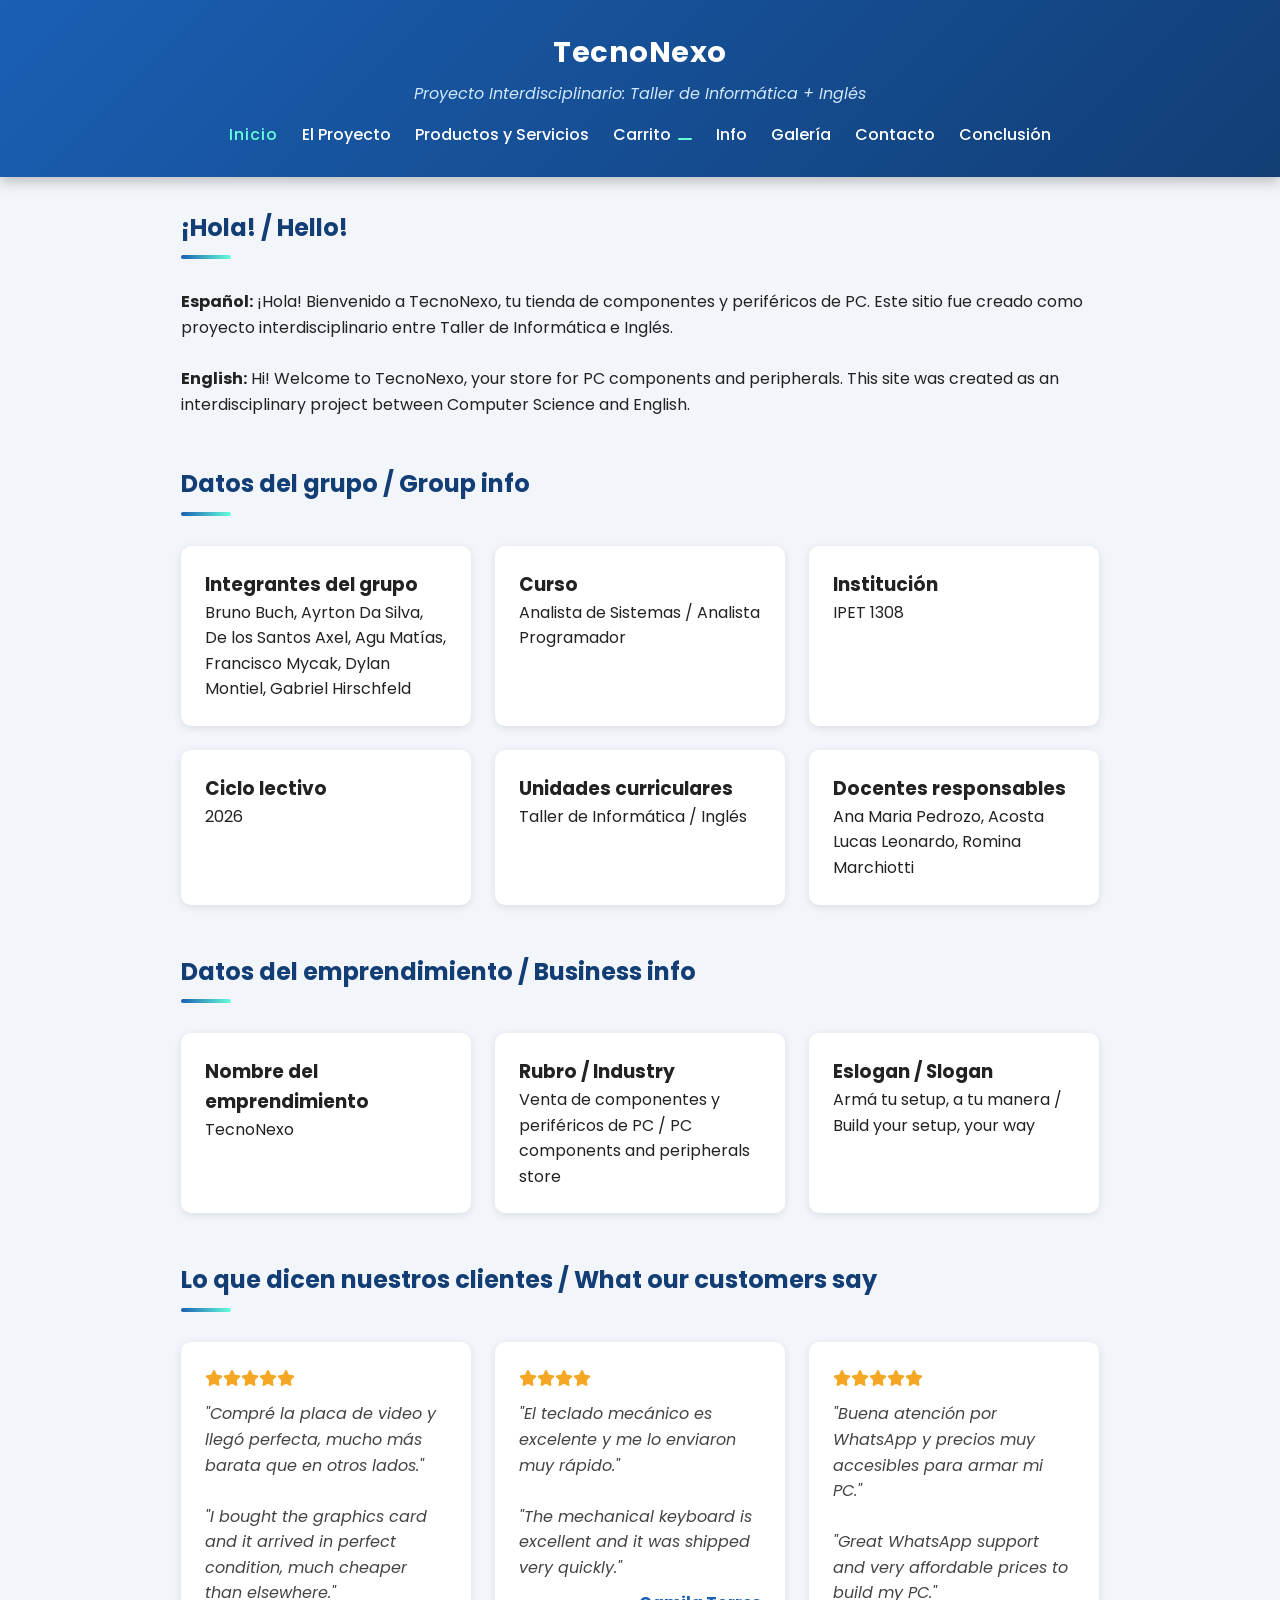
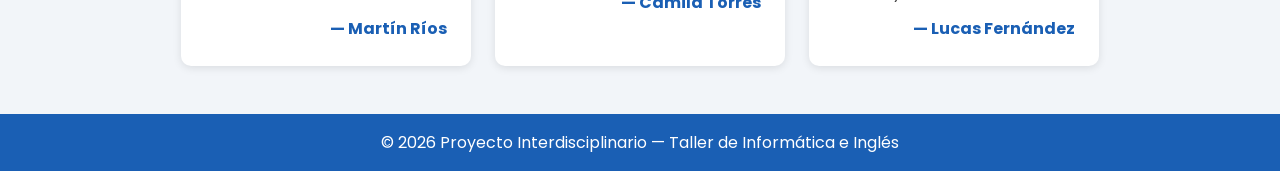
<file: index.html>
<!DOCTYPE html>
<html lang="es">
<head>
    <meta charset="UTF-8">
    <meta name="viewport" content="width=device-width, initial-scale=1.0">
    <title>Inicio - Mi Emprendimiento / My Business</title>
    <link rel="stylesheet" href="css/estilos.css">
    <link rel="stylesheet" href="https://cdnjs.cloudflare.com/ajax/libs/font-awesome/6.5.1/css/all.min.css">
</head>
<body>

    <header>
        <!-- TAREA: Reemplazá por el nombre real del emprendimiento -->
        <h1>TecnoNexo</h1>
        <p class="slogan">Proyecto Interdisciplinario: Taller de Informática + Inglés</p>
        <nav>
            <ul>
                <li><a href="index.html">Inicio</a></li>
                <li><a href="proyecto.html">El Proyecto</a></li>
                <li><a href="productos.html">Productos y Servicios</a></li>
                <li><a href="carrito.html">Carrito <span id="contador-nav"></span></a></li>
                <li><a href="info.html">Info</a></li>
                <li><a href="galeria.html">Galería</a></li>
                <li><a href="contacto.html">Contacto</a></li>
                <li><a href="conclusion.html">Conclusión</a></li>
            </ul>
        </nav>
    </header>

    <main>
        <section id="presentacion-grupo">
            <h2>¡Hola! / Hello!</h2>

            <p><b>Español:</b> ¡Hola! Bienvenido a TecnoNexo, tu tienda de componentes y periféricos de PC. Este sitio fue creado como proyecto interdisciplinario entre Taller de Informática e Inglés.</p>
            <br>
            <p><b>English:</b> Hi! Welcome to TecnoNexo, your store for PC components and peripherals. This site was created as an interdisciplinary project between Computer Science and English.</p>
        </section>

        <section id="datos-grupo">
            <h2>Datos del grupo / Group info</h2>
            <div class="grid-tarjetas">
                <div class="tarjeta">
                    <h3>Integrantes del grupo</h3>
                    <!-- TAREA: Completá con los nombres reales de todos los integrantes -->
                    <p>Bruno Buch, Ayrton Da Silva, De los Santos Axel, Agu Matías, Francisco Mycak, Dylan Montiel, Gabriel Hirschfeld</p>
                </div>
                <div class="tarjeta">
                    <h3>Curso</h3>
                    <!-- TAREA: Completá con su curso -->
                    <p>Analista de Sistemas / Analista Programador</p>
                </div>
                <div class="tarjeta">
                    <h3>Institución</h3>
                    <!-- TAREA: Completá con el nombre real de la institución -->
                    <p>IPET 1308</p>
                </div>
                <div class="tarjeta">
                    <h3>Ciclo lectivo</h3>
                    <!-- TAREA: Completá con el año lectivo -->
                    <p>2026</p>
                </div>
                <div class="tarjeta">
                    <h3>Unidades curriculares</h3>
                    <!-- TAREA: Completá con las materias del proyecto -->
                    <p>Taller de Informática / Inglés</p>
                </div>
                <div class="tarjeta">
                    <h3>Docentes responsables</h3>
                    <!-- TAREA: Completá con los nombres reales de los/as docentes -->
                    <p>Ana Maria Pedrozo, Acosta Lucas Leonardo, Romina Marchiotti</p>
                </div>
            </div>
        </section>

        <section id="datos-emprendimiento">
            <h2>Datos del emprendimiento / Business info</h2>
            <div class="grid-tarjetas">
                <div class="tarjeta">
                    <h3>Nombre del emprendimiento</h3>
                    <p>TecnoNexo</p>
                </div>
                <div class="tarjeta">
                    <h3>Rubro / Industry</h3>
                    <p>Venta de componentes y periféricos de PC / PC components and peripherals store</p>
                </div>
                <div class="tarjeta">
                    <h3>Eslogan / Slogan</h3>
                    <p>Armá tu setup, a tu manera / Build your setup, your way</p>
                </div>
            </div>
        </section>

        <section id="testimonios">
            <h2>Lo que dicen nuestros clientes / What our customers say</h2>
            <!-- TAREA: Completá cada testimonio en español e inglés (pueden ser inventados, para el proyecto). -->
            <!-- Las estrellas van del 1 al 5: repitan o borren <i class="fa-solid fa-star"></i> según el puntaje. -->
            <!-- Podés agregar más testimonios copiando un bloque <div class="tarjeta-testimonio">...</div> completo. -->
            <div class="grid-tarjetas">

                <div class="tarjeta-testimonio">
                    <div class="estrellas">
                        <i class="fa-solid fa-star"></i><i class="fa-solid fa-star"></i><i class="fa-solid fa-star"></i><i class="fa-solid fa-star"></i><i class="fa-solid fa-star"></i>
                    </div>
                    <p class="cita">"Compré la placa de video y llegó perfecta, mucho más barata que en otros lados."</p>
                    <br>
                    <p class="cita">"I bought the graphics card and it arrived in perfect condition, much cheaper than elsewhere."</p>
                    <p class="autor-testimonio">— Martín Ríos</p>
                </div>

                <div class="tarjeta-testimonio">
                    <div class="estrellas">
                        <i class="fa-solid fa-star"></i><i class="fa-solid fa-star"></i><i class="fa-solid fa-star"></i><i class="fa-solid fa-star"></i>
                    </div>
                    <p class="cita">"El teclado mecánico es excelente y me lo enviaron muy rápido."</p>
                    <br>
                    <p class="cita">"The mechanical keyboard is excellent and it was shipped very quickly."</p>
                    <p class="autor-testimonio">— Camila Torres</p>
                </div>

                <div class="tarjeta-testimonio">
                    <div class="estrellas">
                        <i class="fa-solid fa-star"></i><i class="fa-solid fa-star"></i><i class="fa-solid fa-star"></i><i class="fa-solid fa-star"></i><i class="fa-solid fa-star"></i>
                    </div>
                    <p class="cita">"Buena atención por WhatsApp y precios muy accesibles para armar mi PC."</p>
                    <br>
                    <p class="cita">"Great WhatsApp support and very affordable prices to build my PC."</p>
                    <p class="autor-testimonio">— Lucas Fernández</p>
                </div>

            </div>
        </section>
    </main>

    <footer>
        <p>© 2026 Proyecto Interdisciplinario — Taller de Informática e Inglés</p>
    </footer>

    <script src="js/script.js"></script>
</body>
</html>
</file>
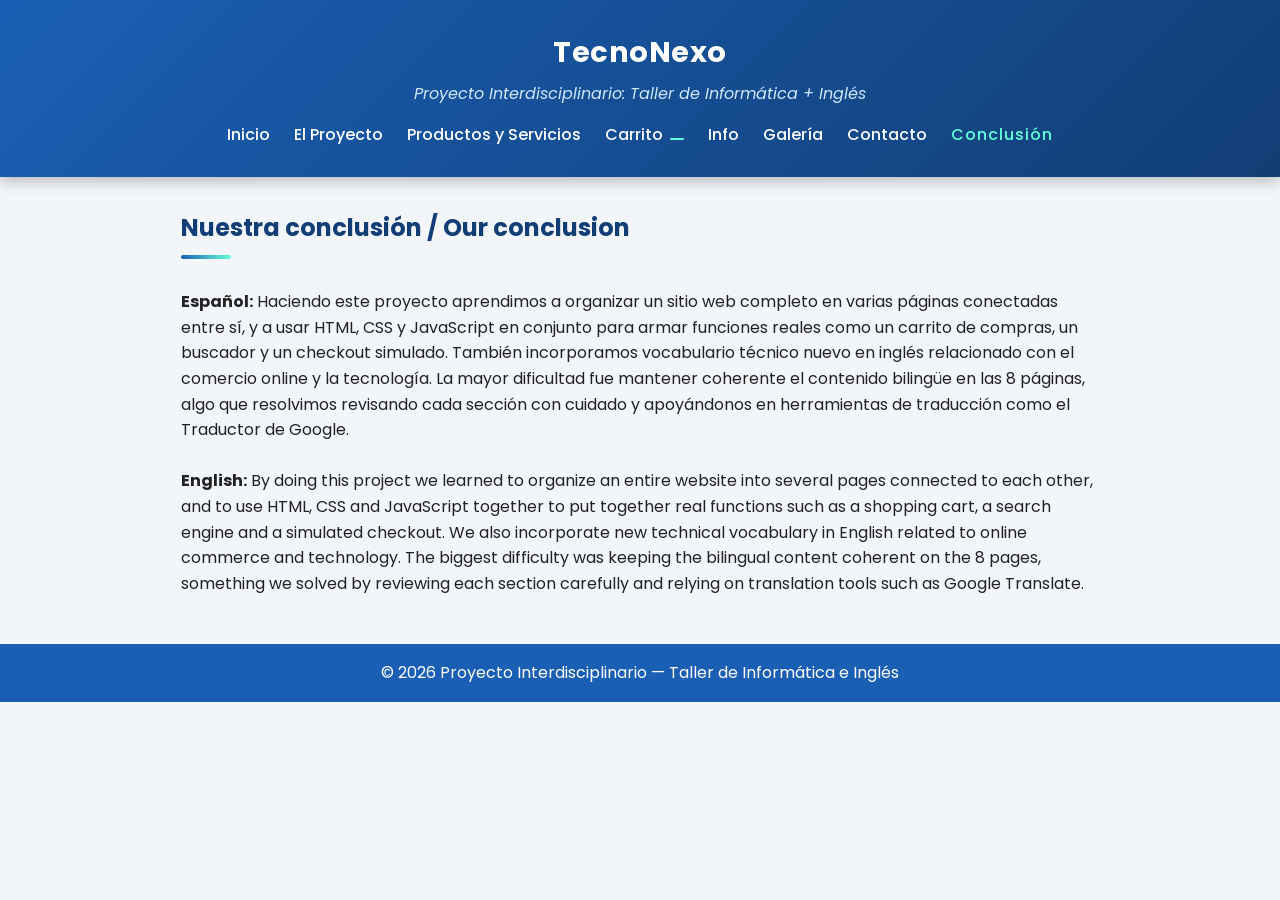
<file: conclusion.html>
<!DOCTYPE html>
<html lang="es">
<head>
    <meta charset="UTF-8">
    <meta name="viewport" content="width=device-width, initial-scale=1.0">
    <title>Conclusión - Mi Emprendimiento / My Business</title>
    <link rel="stylesheet" href="css/estilos.css">
    <link rel="stylesheet" href="https://cdnjs.cloudflare.com/ajax/libs/font-awesome/6.5.1/css/all.min.css">
</head>
<body>

    <header>
        <h1>TecnoNexo</h1>
        <p class="slogan">Proyecto Interdisciplinario: Taller de Informática + Inglés</p>
        <nav>
            <ul>
                <li><a href="index.html">Inicio</a></li>
                <li><a href="proyecto.html">El Proyecto</a></li>
                <li><a href="productos.html">Productos y Servicios</a></li>
                <li><a href="carrito.html">Carrito <span id="contador-nav"></span></a></li>
                <li><a href="info.html">Info</a></li>
                <li><a href="galeria.html">Galería</a></li>
                <li><a href="contacto.html">Contacto</a></li>
                <li><a href="conclusion.html">Conclusión</a></li>
            </ul>
        </nav>
    </header>

    <main>
        <section id="conclusion-grupal">
            <h2>Nuestra conclusión / Our conclusion</h2>
            <p><b>Español:</b> Haciendo este proyecto aprendimos a organizar un sitio web completo en varias páginas conectadas entre sí, y a usar HTML, CSS y JavaScript en conjunto para armar funciones reales como un carrito de compras, un buscador y un checkout simulado. También incorporamos vocabulario técnico nuevo en inglés relacionado con el comercio online y la tecnología. La mayor dificultad fue mantener coherente el contenido bilingüe en las 8 páginas, algo que resolvimos revisando cada sección con cuidado y apoyándonos en herramientas de traducción como el Traductor de Google.</p>
            <br>
            <p><b>English:</b>  By doing this project we learned to organize an entire website into several pages connected to each other, and to use HTML, CSS and JavaScript together to put together real functions such as a shopping cart, a search engine and a simulated checkout. We also incorporate new technical vocabulary in English related to online commerce and technology. The biggest difficulty was keeping the bilingual content coherent on the 8 pages, something we solved by reviewing each section carefully and relying on translation tools such as Google Translate.</p>
        </section>
    </main>

    <footer>
        <p>© 2026 Proyecto Interdisciplinario — Taller de Informática e Inglés</p>
    </footer>

    <script src="js/script.js"></script>
</body>
</html>
</file>
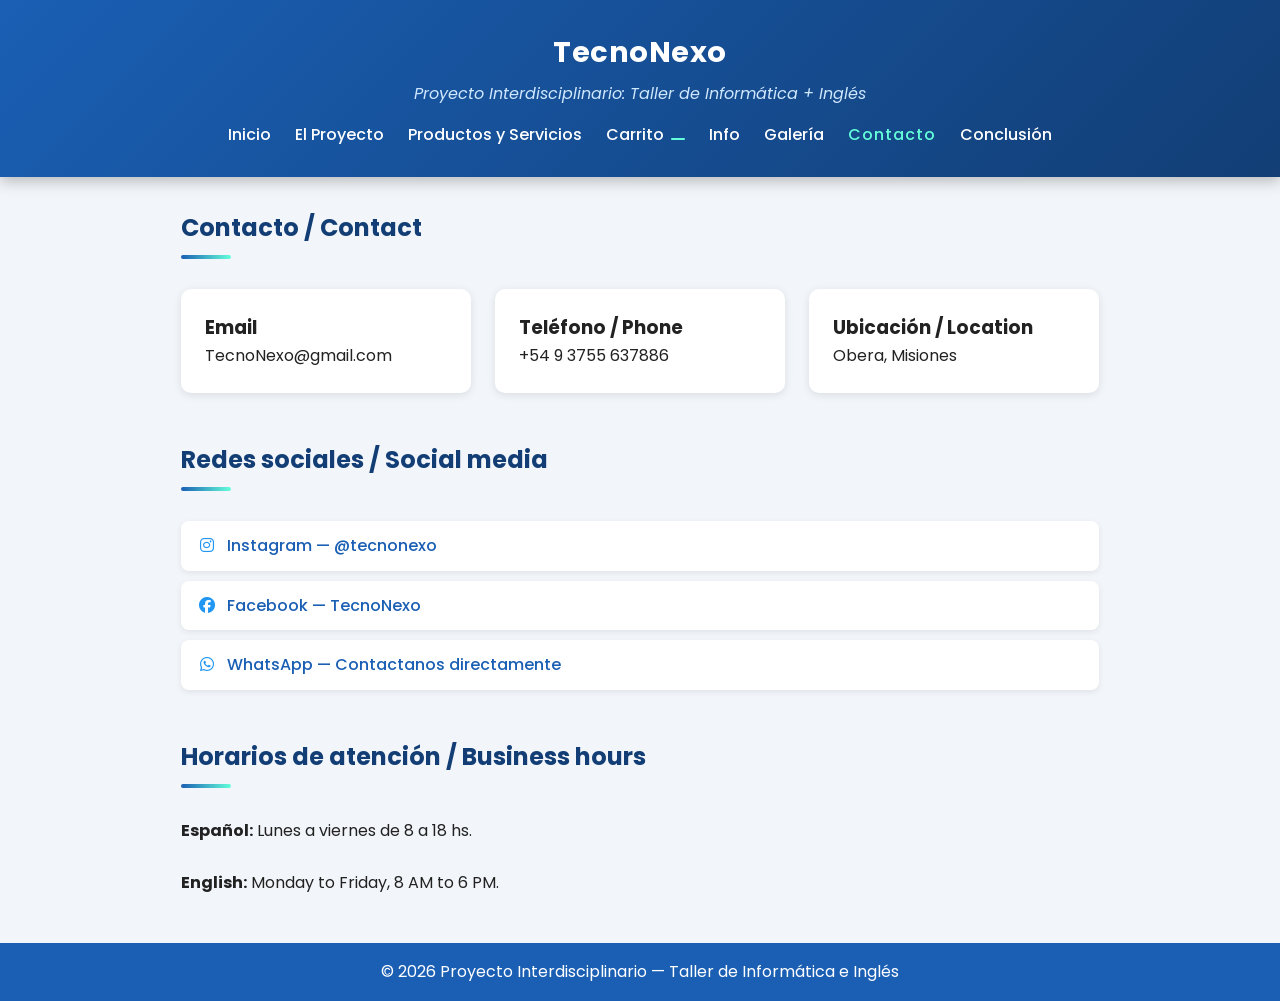
<file: contacto.html>
<!DOCTYPE html>
<html lang="es">
<head>
    <meta charset="UTF-8">
    <meta name="viewport" content="width=device-width, initial-scale=1.0">
    <title>Contacto - Mi Emprendimiento / My Business</title>
    <link rel="stylesheet" href="css/estilos.css">
    <link rel="stylesheet" href="https://cdnjs.cloudflare.com/ajax/libs/font-awesome/6.5.1/css/all.min.css">
</head>
<body>

    <header>
        <h1>TecnoNexo</h1>
        <p class="slogan">Proyecto Interdisciplinario: Taller de Informática + Inglés</p>
        <nav>
            <ul>
                <li><a href="index.html">Inicio</a></li>
                <li><a href="proyecto.html">El Proyecto</a></li>
                <li><a href="productos.html">Productos y Servicios</a></li>
                <li><a href="carrito.html">Carrito <span id="contador-nav"></span></a></li>
                <li><a href="info.html">Info</a></li>
                <li><a href="galeria.html">Galería</a></li>
                <li><a href="contacto.html">Contacto</a></li>
                <li><a href="conclusion.html">Conclusión</a></li>
            </ul>
        </nav>
    </header>

    <main>
        <section id="datos-contacto">
            <h2>Contacto / Contact</h2>
            <div class="grid-tarjetas">
                <div class="tarjeta">
                    <h3>Email</h3>
                    <p>TecnoNexo@gmail.com</p>
                </div>
                <div class="tarjeta">
                    <h3>Teléfono / Phone</h3>
                    <p>+54 9 3755 637886</p>
                </div>
                <div class="tarjeta">
                    <h3>Ubicación / Location</h3>
                    <p>Obera, Misiones</p>
                </div>
            </div>
        </section>

        <section id="redes-sociales">
            <h2>Redes sociales / Social media</h2>
            <ul class="lista-enlaces">
                <li><a href="https://instagram.com/tecnonexo" target="_blank"><i class="fa-brands fa-instagram"></i> Instagram — @tecnonexo</a></li>
                <li><a href="https://facebook.com/tecnonexo" target="_blank"><i class="fa-brands fa-facebook"></i> Facebook — TecnoNexo</a></li>
                <li><a href="https://wa.me/5493755637886" target="_blank"><i class="fa-brands fa-whatsapp"></i> WhatsApp — Contactanos directamente</a></li>
            </ul>
        </section>

        <section id="horarios">
            <h2>Horarios de atención / Business hours</h2>
            <!-- TAREA: Completá con los horarios (reales o inventados para el proyecto) -->
            <p><b>Español:</b> Lunes a viernes de 8 a 18 hs.</p>
            <br>
            <p><b>English:</b> Monday to Friday, 8 AM to 6 PM.</p>
        </section>
    </main>

    <footer>
        <p>© 2026 Proyecto Interdisciplinario — Taller de Informática e Inglés</p>
    </footer>

    <script src="js/script.js"></script>
</body>
</html>
</file>
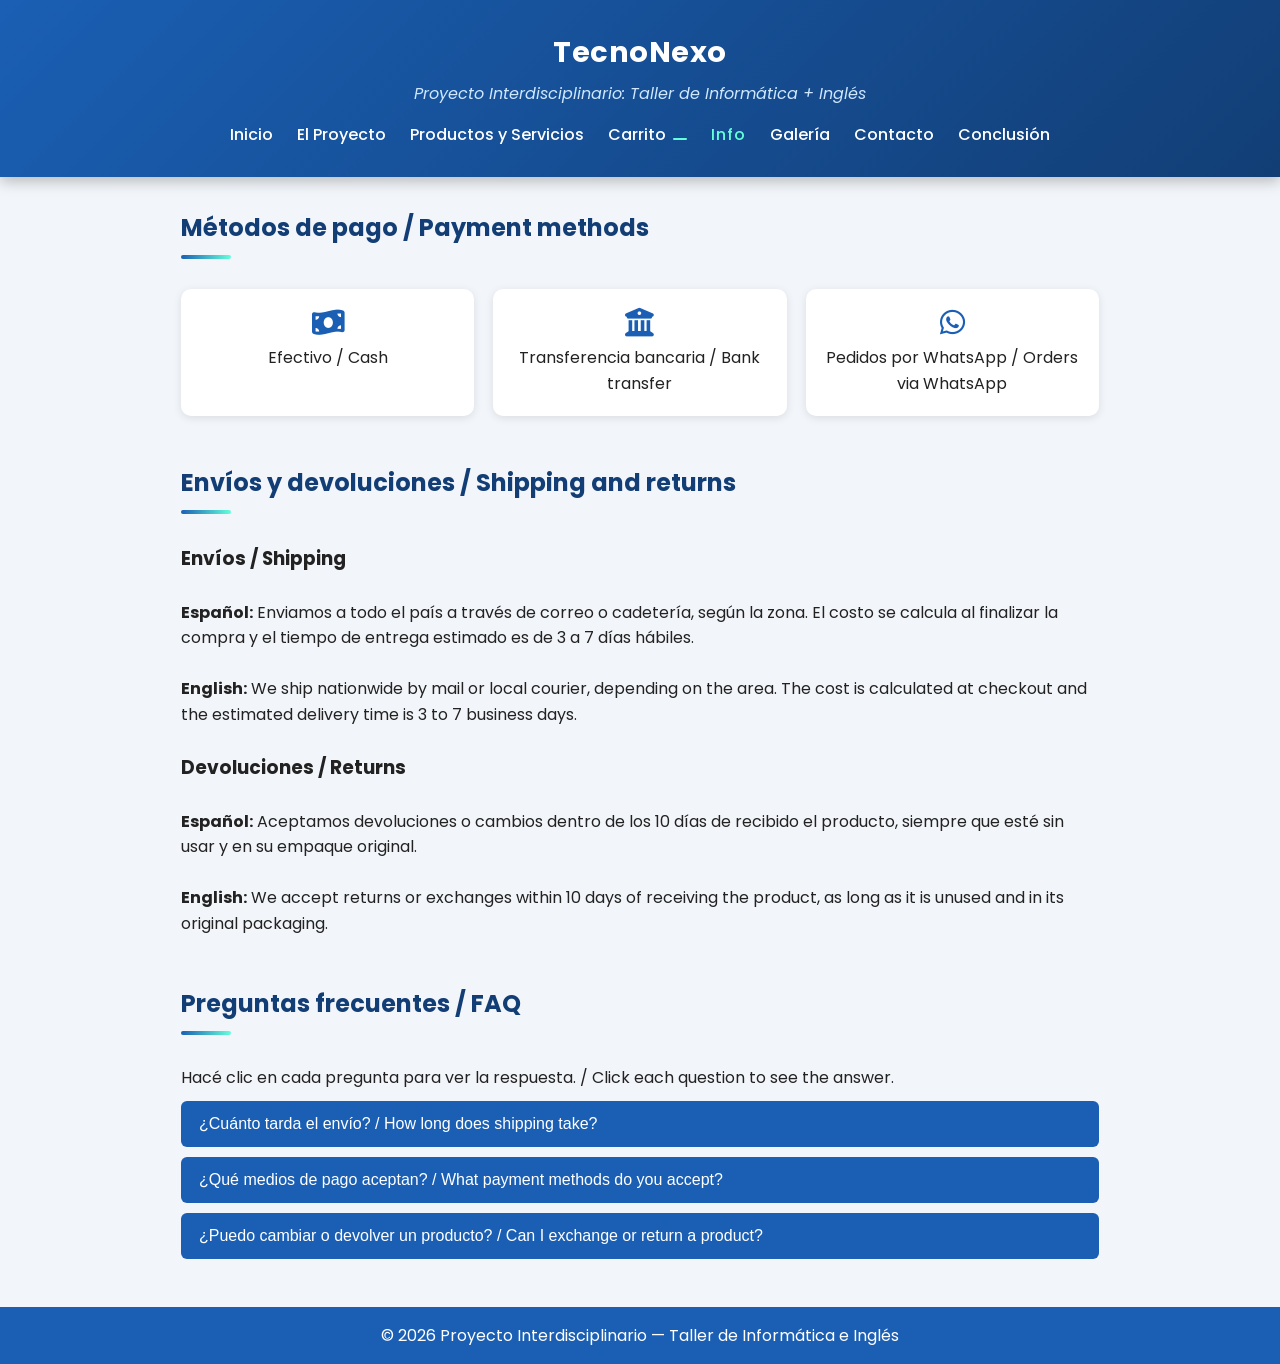
<file: info.html>
<!DOCTYPE html>
<html lang="es">
<head>
    <meta charset="UTF-8">
    <meta name="viewport" content="width=device-width, initial-scale=1.0">
    <title>Info - Mi Emprendimiento / My Business</title>
    <link rel="stylesheet" href="css/estilos.css">
    <link rel="stylesheet" href="https://cdnjs.cloudflare.com/ajax/libs/font-awesome/6.5.1/css/all.min.css">
</head>
<body>

    <header>
        <h1>TecnoNexo</h1>
        <p class="slogan">Proyecto Interdisciplinario: Taller de Informática + Inglés</p>
        <nav>
            <ul>
                <li><a href="index.html">Inicio</a></li>
                <li><a href="proyecto.html">El Proyecto</a></li>
                <li><a href="productos.html">Productos y Servicios</a></li>
                <li><a href="carrito.html">Carrito <span id="contador-nav"></span></a></li>
                <li><a href="info.html">Info</a></li>
                <li><a href="galeria.html">Galería</a></li>
                <li><a href="contacto.html">Contacto</a></li>
                <li><a href="conclusion.html">Conclusión</a></li>
            </ul>
        </nav>
    </header>

    <main>
        <section id="metodos-pago">
            <h2>Métodos de pago / Payment methods</h2>
            <!-- TAREA: Dejen los métodos que realmente acepta su emprendimiento; pueden borrar los que no usen -->
            <div class="grid-metodos-pago">
                <div class="metodo-pago">
                    <i class="fa-solid fa-money-bill-wave"></i>
                    <p>Efectivo / Cash</p>
                </div>
                <div class="metodo-pago">
                    <i class="fa-solid fa-building-columns"></i>
                    <p>Transferencia bancaria / Bank transfer</p>
                </div>
                <div class="metodo-pago">
                    <i class="fa-brands fa-whatsapp"></i>
                    <p>Pedidos por WhatsApp / Orders via WhatsApp</p>
                </div>
            </div>
        </section>

        <section id="envios-devoluciones">
            <h2>Envíos y devoluciones / Shipping and returns</h2>

            <h3>Envíos / Shipping</h3>
            <br>
            <p><b>Español:</b> Enviamos a todo el país a través de correo o cadetería, según la zona. El costo se calcula al finalizar la compra y el tiempo de entrega estimado es de 3 a 7 días hábiles.</p>
            <br>
            <p><b>English:</b> We ship nationwide by mail or local courier, depending on the area. The cost is calculated at checkout and the estimated delivery time is 3 to 7 business days.</p>
            <br>
            <h3>Devoluciones / Returns</h3>
            <br>
            <p><b>Español:</b> Aceptamos devoluciones o cambios dentro de los 10 días de recibido el producto, siempre que esté sin usar y en su empaque original.</p>
            <br>
            <p><b>English:</b> We accept returns or exchanges within 10 days of receiving the product, as long as it is unused and in its original packaging.</p>
        </section>

        <section id="faq">
            <h2>Preguntas frecuentes / FAQ</h2>
            <p>Hacé clic en cada pregunta para ver la respuesta. / Click each question to see the answer.</p>

            <!-- TAREA: Completá la respuesta de cada pregunta, en español e inglés, con <br> entre ambos bloques -->
            <!-- Pueden agregar más preguntas copiando un bloque <button class="acordeon-faq">...</button><div class="panel-faq">...</div> completo -->

            <button class="acordeon-faq">¿Cuánto tarda el envío? / How long does shipping take?</button>
            <div class="panel-faq">
                <p><b>Español:</b> El envío demora entre 3 y 7 días hábiles, dependiendo de la zona.</p>
                <br>
                <p><b>English:</b> Shipping takes between 3 and 7 business days, depending on the area.</p>
            </div>

            <button class="acordeon-faq">¿Qué medios de pago aceptan? / What payment methods do you accept?</button>
            <div class="panel-faq">
                <p><b>Español:</b> Aceptamos efectivo y transferencia bancaria. También podés hacer tu pedido directamente por WhatsApp.</p>
                <br>
                <p><b>English:</b> We accept cash and bank transfer. You can also place your order directly via WhatsApp.</p>
            </div>

            <button class="acordeon-faq">¿Puedo cambiar o devolver un producto? / Can I exchange or return a product?</button>
            <div class="panel-faq">
                <p><b>Español:</b> Sí, aceptamos cambios o devoluciones dentro de los 10 días de recibido el producto, siempre que esté sin usar.</p>
                <br>
                <p><b>English:</b> Yes, we accept exchanges or returns within 10 days of receiving the product, as long as it is unused.</p>
            </div>
        </section>
    </main>

    <footer>
        <p>© 2026 Proyecto Interdisciplinario — Taller de Informática e Inglés</p>
    </footer>

    <script src="js/script.js"></script>
</body>
</html>
</file>
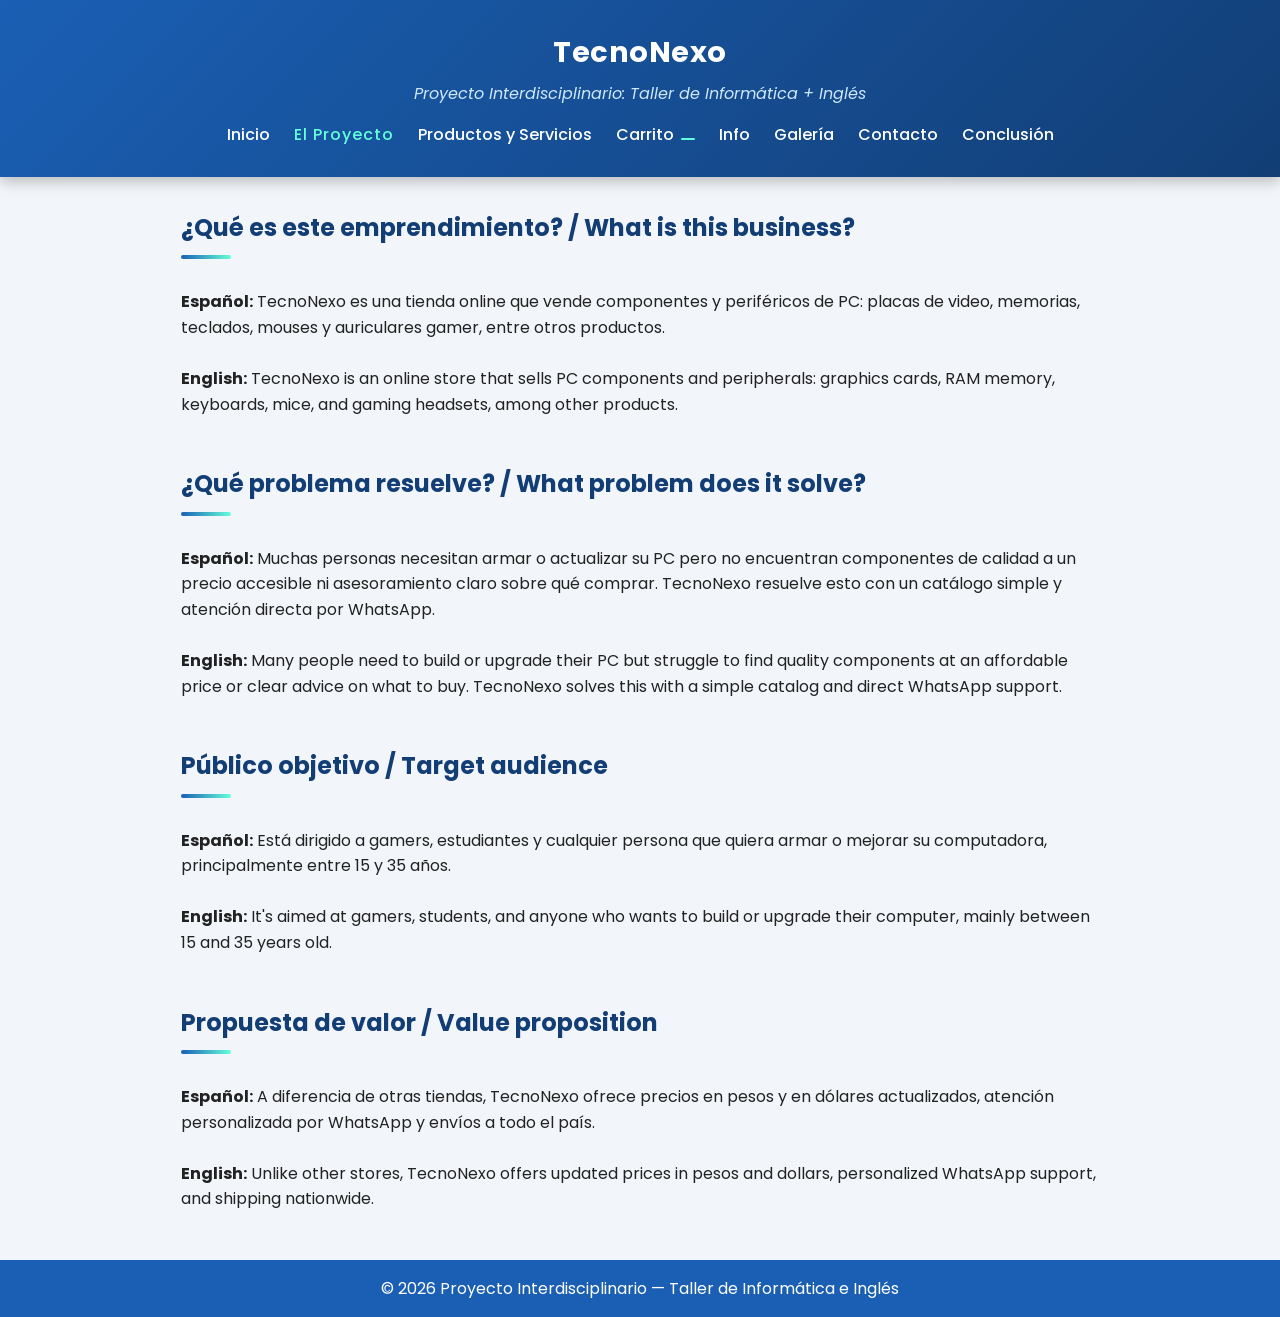
<file: proyecto.html>
<!DOCTYPE html>
<html lang="es">
<head>
    <meta charset="UTF-8">
    <meta name="viewport" content="width=device-width, initial-scale=1.0">
    <title>El Proyecto - Mi Emprendimiento / My Business</title>
    <link rel="stylesheet" href="css/estilos.css">
    <link rel="stylesheet" href="https://cdnjs.cloudflare.com/ajax/libs/font-awesome/6.5.1/css/all.min.css">
</head>
<body>

    <header>
        <h1>TecnoNexo</h1>
        <p class="slogan">Proyecto Interdisciplinario: Taller de Informática + Inglés</p>
        <nav>
            <ul>
                <li><a href="index.html">Inicio</a></li>
                <li><a href="proyecto.html">El Proyecto</a></li>
                <li><a href="productos.html">Productos y Servicios</a></li>
                <li><a href="carrito.html">Carrito <span id="contador-nav"></span></a></li>
                <li><a href="info.html">Info</a></li>
                <li><a href="galeria.html">Galería</a></li>
                <li><a href="contacto.html">Contacto</a></li>
                <li><a href="conclusion.html">Conclusión</a></li>
            </ul>
        </nav>
    </header>

    <main>
        <section id="que-es">
            <h2>¿Qué es este emprendimiento? / What is this business?</h2>
            <p><b>Español:</b> TecnoNexo es una tienda online que vende componentes y periféricos de PC: placas de video, memorias, teclados, mouses y auriculares gamer, entre otros productos.</p>
            <br>
            <p><b>English:</b> TecnoNexo is an online store that sells PC components and peripherals: graphics cards, RAM memory, keyboards, mice, and gaming headsets, among other products.</p>
        </section>

        <section id="problema-solucion">
            <h2>¿Qué problema resuelve? / What problem does it solve?</h2>
            <p><b>Español:</b> Muchas personas necesitan armar o actualizar su PC pero no encuentran componentes de calidad a un precio accesible ni asesoramiento claro sobre qué comprar. TecnoNexo resuelve esto con un catálogo simple y atención directa por WhatsApp.</p>
            <br>
            <p><b>English:</b> Many people need to build or upgrade their PC but struggle to find quality components at an affordable price or clear advice on what to buy. TecnoNexo solves this with a simple catalog and direct WhatsApp support.</p>
        </section>

        <section id="publico-objetivo">
            <h2>Público objetivo / Target audience</h2>
            <p><b>Español:</b> Está dirigido a gamers, estudiantes y cualquier persona que quiera armar o mejorar su computadora, principalmente entre 15 y 35 años.</p>
            <br>
            <p><b>English:</b> It's aimed at gamers, students, and anyone who wants to build or upgrade their computer, mainly between 15 and 35 years old.</p>
        </section>

        <section id="propuesta-valor">
            <h2>Propuesta de valor / Value proposition</h2>
            <p><b>Español:</b> A diferencia de otras tiendas, TecnoNexo ofrece precios en pesos y en dólares actualizados, atención personalizada por WhatsApp y envíos a todo el país.</p>
            <br>
            <p><b>English:</b> Unlike other stores, TecnoNexo offers updated prices in pesos and dollars, personalized WhatsApp support, and shipping nationwide.</p>
        </section>
    </main>

    <footer>
        <p>© 2026 Proyecto Interdisciplinario — Taller de Informática e Inglés</p>
    </footer>

    <script src="js/script.js"></script>
</body>
</html>
</file>
<file: css/estilos.css>
@import url('https://fonts.googleapis.com/css2?family=Poppins:wght@400;500;600;700&display=swap');

/* RESET BÁSICO */
* {
    margin: 0;
    padding: 0;
    box-sizing: border-box;
}

body {
    font-family: 'Poppins', 'Segoe UI', Arial, sans-serif;
    line-height: 1.6;
    color: #222;
    background-color: #f2f5f9;
}

/* ENCABEZADO */
header {
    background: linear-gradient(135deg, #1a5fb4, #123e75);
    color: white;
    padding: 1.8rem 2rem;
    text-align: center;
    position: sticky;
    top: 0;
    z-index: 100;
    box-shadow: 0 4px 14px rgba(0,0,0,0.25);
}

header h1 {
    font-size: 1.8em;
    font-weight: 700;
    letter-spacing: 0.5px;
}

.slogan {
    margin-top: 6px;
    font-style: italic;
    color: #cfe8ff;
}

nav ul {
    list-style: none;
    display: flex;
    justify-content: center;
    gap: 1.5rem;
    margin-top: 1rem;
    flex-wrap: wrap;
}

nav a {
    color: white;
    text-decoration: none;
    font-weight: 500;
    transition: color 0.2s ease, letter-spacing 0.2s ease;
}

nav a:hover,
nav a.activo {
    color: #64ffda;
    letter-spacing: 1px;
}

#contador-nav {
    background-color: #64ffda;
    color: #1a5fb4;
    font-size: 0.75em;
    font-weight: 700;
    padding: 1px 7px;
    border-radius: 10px;
    margin-left: 3px;
    display: inline-block;
}

#contador-nav.bump {
    animation: cartBump 0.4s ease;
}

@keyframes cartBump {
    0%   { transform: scale(1) rotate(0deg); }
    30%  { transform: scale(1.35) rotate(-8deg); }
    55%  { transform: scale(0.95) rotate(4deg); }
    100% { transform: scale(1) rotate(0deg); }
}

/* CONTENIDO PRINCIPAL */
main {
    max-width: 950px;
    margin: 2rem auto;
    padding: 0 1rem;
}

section {
    margin-bottom: 3rem;
}

section h2 {
    color: #123e75;
    font-weight: 700;
    font-size: 1.5em;
    border-bottom: none;
    padding-bottom: 10px;
    margin-bottom: 20px;
    position: relative;
}

section h2::after {
    content: "";
    display: block;
    width: 50px;
    height: 4px;
    background: linear-gradient(90deg, #1a5fb4, #64ffda);
    border-radius: 4px;
    margin-top: 8px;
}

/* IMÁGENES GENERALES */
img {
    max-width: 100%;
    border-radius: 8px;
}

.imagen-centrada {
    display: block;
    width: 100%;
    height: 220px;
    object-fit: contain;
    margin: 16px auto;
    border-radius: 8px;
}

.imagen-izquierda {
    float: left;
    margin: 0 16px 10px 0;
    max-width: 160px;
}

/* TARJETAS GENERALES */
.grid-tarjetas {
    display: grid;
    grid-template-columns: repeat(auto-fit, minmax(220px, 1fr));
    gap: 1.5rem;
    margin-top: 1rem;
}

.tarjeta {
    background: white;
    border-radius: 10px;
    box-shadow: 0 2px 8px rgba(0,0,0,0.1);
    padding: 1.5rem;
    transition: transform 0.3s ease, box-shadow 0.3s ease;
}

.tarjeta:hover {
    transform: translateY(-6px);
    box-shadow: 0 8px 20px rgba(0,0,0,0.15);
}

/* TARJETAS DE PRODUCTO/SERVICIO */
.tarjeta-producto {
    background: white;
    border-radius: 10px;
    box-shadow: 0 2px 8px rgba(0,0,0,0.1);
    padding: 1.2rem;
    border-top: 4px solid #1a5fb4;
    text-align: center;
    overflow: auto;
}

.tarjeta-producto h3 {
    color: #1a5fb4;
    margin-bottom: 6px;
}

.tarjeta-producto .precio {
    font-size: 1.15em;
    font-weight: bold;
    color: #2196f3;
    margin-bottom: 10px;
}

.precio-usd-auto {
    font-size: 0.8em;
    color: #888;
    font-weight: normal;
}

/* BUSCADOR DE PRODUCTOS */
.buscador {
    display: flex;
    align-items: center;
    gap: 8px;
    background: white;
    border: 1px solid #ddd;
    border-radius: 8px;
    padding: 10px 14px;
    margin: 16px 0;
    max-width: 400px;
}

.buscador i {
    color: #1a5fb4;
}

.buscador input {
    border: none;
    outline: none;
    width: 100%;
    font-size: 0.95em;
}

#sin-resultados {
    display: none;
    color: #888;
    font-style: italic;
    margin-top: 10px;
}

/* ETIQUETAS DE PRODUCTO (oferta / últimas unidades) */
.etiqueta {
    display: inline-block;
    font-size: 0.75em;
    font-weight: 700;
    padding: 3px 10px;
    border-radius: 12px;
    margin-bottom: 8px;
}

.etiqueta-oferta {
    background-color: #2e7d32;
    color: white;
}

.etiqueta-stock {
    background-color: #c0392b;
    color: white;
}

.tarjeta-producto p {
    text-align: left;
}

/* SELECTOR DE CANTIDAD */
.selector-cantidad {
    display: flex;
    align-items: center;
    justify-content: center;
    gap: 8px;
    margin-top: 14px;
}

.selector-cantidad label {
    font-size: 0.85em;
    color: #555;
}

.btn-cantidad {
    background-color: #1a5fb4;
    color: white;
    border: none;
    width: 28px;
    height: 28px;
    border-radius: 4px;
    font-size: 1.1em;
    cursor: pointer;
}

.btn-cantidad:hover {
    background-color: #123e75;
}

.input-cantidad {
    width: 45px;
    text-align: center;
    padding: 4px;
    border: 1px solid #ccc;
    border-radius: 4px;
}

.boton-agregar {
    display: block;
    width: 100%;
    margin-top: 12px;
    background-color: #1a5fb4;
    color: white;
    border: none;
    padding: 10px;
    border-radius: 6px;
    cursor: pointer;
    font-size: 0.95em;
}

.boton-agregar:hover {
    background-color: #123e75;
}

.boton-agregar.agregado {
    background-color: #2e7d32;
}

/* LISTA DE ENLACES */
.lista-enlaces {
    list-style: none;
    margin-top: 12px;
}

.lista-enlaces li {
    background: white;
    padding: 12px 16px;
    border-radius: 8px;
    margin-bottom: 10px;
    box-shadow: 0 2px 6px rgba(0,0,0,0.08);
}

.lista-enlaces a {
    color: #1a5fb4;
    text-decoration: none;
    font-weight: 500;
}

.lista-enlaces a i {
    width: 20px;
    text-align: center;
    margin-right: 6px;
    color: #2196f3;
}

.lista-enlaces a:hover {
    text-decoration: underline;
}

/* GALERÍA DE IMÁGENES */
.galeria-grid {
    display: grid;
    grid-template-columns: repeat(3, 1fr);
    gap: 12px;
    margin-top: 16px;
}

.galeria-grid img {
    width: 100%;
    height: 200px;
    object-fit: cover;
    border-radius: 8px;
    cursor: zoom-in;
    transition: transform 0.3s ease, opacity 0.3s ease;
}

.galeria-grid img:hover {
    transform: scale(1.05);
    opacity: 0.9;
}

/* LIGHTBOX (zoom de imágenes al hacer clic, en galeria.html) */
.lightbox-overlay {
    display: none;
    position: fixed;
    top: 0;
    left: 0;
    width: 100%;
    height: 100%;
    background-color: rgba(0, 0, 0, 0.85);
    align-items: center;
    justify-content: center;
    z-index: 300;
    cursor: zoom-out;
}

.lightbox-overlay.activo {
    display: flex;
}

.lightbox-overlay img {
    max-width: 90%;
    max-height: 85vh;
    border-radius: 8px;
    box-shadow: 0 8px 30px rgba(0,0,0,0.5);
    animation: aparecerZoom 0.25s ease;
}

.lightbox-cerrar {
    position: absolute;
    top: 20px;
    right: 30px;
    color: white;
    font-size: 2.5em;
    font-weight: 700;
    cursor: pointer;
    line-height: 1;
}

@keyframes aparecerZoom {
    from { transform: scale(0.85); opacity: 0; }
    to   { transform: scale(1); opacity: 1; }
}

/* VIDEO */
.video-item iframe {
    border: none;
    border-radius: 8px;
    display: block;
    margin-top: 10px;
}

.video-item p {
    margin-top: 8px;
    font-style: italic;
    color: #555;
}

/* CARRITO DE COMPRAS (carrito.html) */
#carrito, #checkout, #confirmacion {
    background: white;
    border-radius: 14px;
    box-shadow: 0 4px 16px rgba(0,0,0,0.08);
    padding: 1.8rem 2rem;
}

.selector-moneda {
    display: flex;
    gap: 1.5rem;
    margin-bottom: 16px;
    font-size: 0.95em;
    background: #f2f5f9;
    padding: 10px 14px;
    border-radius: 8px;
}

#tabla-carrito {
    width: 100%;
    border-collapse: collapse;
    margin-top: 10px;
    background: white;
    border-radius: 10px;
    overflow: hidden;
    box-shadow: 0 1px 6px rgba(0,0,0,0.06);
}

#tabla-carrito th {
    background: linear-gradient(135deg, #1a5fb4, #123e75);
    color: white;
    padding: 12px 14px;
    text-align: left;
    font-weight: 600;
}

#tabla-carrito td {
    padding: 12px 14px;
    border-bottom: 1px solid #eee;
}

#tabla-carrito tbody tr:hover {
    background-color: #f7fafd;
}

#tabla-carrito tr:last-child td {
    border-bottom: none;
}

.item-quitar-carrito {
    background-color: #c0392b;
    color: white;
    border: none;
    padding: 5px 10px;
    border-radius: 4px;
    cursor: pointer;
    font-size: 0.85em;
}

.item-quitar-carrito:hover {
    background-color: #922b21;
}

.cantidad-carrito {
    width: 50px;
    text-align: center;
    padding: 4px;
    border: 1px solid #ccc;
    border-radius: 4px;
}

#carrito-vacio {
    color: #888;
    font-style: italic;
    margin-top: 16px;
}

/* MODALES DE AVISO (reemplazan a los alert() del navegador) */
.modal-overlay {
    position: fixed;
    top: 0;
    left: 0;
    width: 100%;
    height: 100%;
    background-color: rgba(0, 0, 0, 0.5);
    display: flex;
    align-items: center;
    justify-content: center;
    z-index: 200;
}

.modal-caja {
    background: white;
    padding: 2rem;
    border-radius: 10px;
    max-width: 420px;
    width: 90%;
    text-align: center;
    box-shadow: 0 8px 24px rgba(0,0,0,0.25);
}

.modal-caja p {
    margin-bottom: 4px;
}

.modal-cerrar {
    margin-top: 16px;
    background-color: #1a5fb4;
    color: white;
    border: none;
    padding: 10px 24px;
    border-radius: 6px;
    cursor: pointer;
    font-size: 0.95em;
}

.modal-cerrar:hover {
    background-color: #123e75;
}

/* BOTONES DE LA CONFIRMACIÓN (descargar comprobante / nuevo pedido) */
.acciones-confirmacion {
    display: flex;
    gap: 12px;
    margin-top: 20px;
    flex-wrap: wrap;
}

#boton-descargar-comprobante {
    background-color: #1f6feb;
    color: white;
    border: none;
    padding: 10px 20px;
    border-radius: 6px;
    cursor: pointer;
}

#boton-descargar-comprobante:hover {
    background-color: #185abd;
}

.total-carrito {
    display: flex;
    justify-content: flex-end;
    gap: 12px;
    font-size: 1.4em;
    font-weight: 700;
    color: #123e75;
    margin-top: 16px;
    padding-top: 14px;
    border-top: 2px dashed #cfe8ff;
}

#vaciar-carrito {
    display: block;
    margin-top: 20px;
    margin-left: auto;
    background-color: #555;
    color: white;
    border: none;
    padding: 10px 20px;
    border-radius: 6px;
    cursor: pointer;
}

#vaciar-carrito:hover {
    background-color: #333;
}

/* BOTONES DE ACCIÓN DEL CARRITO (vaciar / whatsapp / finalizar) */
.acciones-carrito {
    display: flex;
    justify-content: flex-end;
    gap: 12px;
    margin-top: 20px;
    flex-wrap: wrap;
}

.acciones-carrito button {
    border: none;
    padding: 11px 20px;
    border-radius: 8px;
    cursor: pointer;
    font-size: 0.95em;
    font-weight: 600;
    color: white;
    box-shadow: 0 2px 8px rgba(0,0,0,0.15);
    transition: transform 0.15s ease, box-shadow 0.15s ease;
}

.acciones-carrito button:hover {
    transform: translateY(-2px);
    box-shadow: 0 4px 14px rgba(0,0,0,0.22);
}

#vaciar-carrito {
    margin: 0;
    background-color: #555;
}

#vaciar-carrito:hover {
    background-color: #333;
}

#boton-whatsapp {
    background-color: #25D366;
}

#boton-whatsapp:hover {
    background-color: #1ebe57;
}

#boton-finalizar {
    background: linear-gradient(135deg, #1a5fb4, #123e75);
}

#boton-finalizar:hover {
    background: linear-gradient(135deg, #123e75, #0d2e57);
}

/* FORMULARIO DE CHECKOUT */
#checkout form {
    display: flex;
    flex-direction: column;
    gap: 10px;
    max-width: 480px;
    background: white;
    padding: 1.5rem;
    border-radius: 10px;
    box-shadow: 0 2px 8px rgba(0,0,0,0.1);
}

#checkout label {
    font-weight: 600;
    color: #1a5fb4;
    margin-top: 8px;
}

#checkout input[type="text"],
#checkout input[type="file"] {
    padding: 8px 10px;
    border: 1px solid #ccc;
    border-radius: 6px;
    font-size: 0.95em;
}

.opciones-pago {
    display: flex;
    gap: 20px;
    font-weight: normal;
}

.opciones-pago label {
    font-weight: normal;
    color: #222;
    margin-top: 0;
}

.alias-transferencia {
    background-color: #fff3cd;
    border: 1px dashed #2196f3;
    padding: 10px;
    border-radius: 6px;
    margin: 10px 0;
}

#nombre-comprobante {
    font-size: 0.85em;
    color: #2e7d32;
    font-style: italic;
}

#boton-confirmar {
    margin-top: 14px;
    background-color: #2e7d32;
    color: white;
    border: none;
    padding: 12px;
    border-radius: 6px;
    cursor: pointer;
    font-size: 1em;
}

#boton-confirmar:hover {
    background-color: #256428;
}

/* TICKET DE CONFIRMACIÓN DEL PEDIDO */
.ticket-confirmacion {
    background: white;
    max-width: 500px;
    padding: 1.5rem;
    border-radius: 10px;
    box-shadow: 0 2px 8px rgba(0,0,0,0.1);
    border-top: 5px solid #2e7d32;
}

.ticket-confirmacion hr {
    border: none;
    border-top: 1px dashed #ccc;
    margin: 12px 0;
}

.ticket-confirmacion ul {
    list-style: none;
}

.ticket-confirmacion li {
    display: flex;
    justify-content: space-between;
    padding: 4px 0;
}

.conf-total {
    font-size: 1.2em;
}

#boton-nuevo-pedido {
    background-color: #1a5fb4;
    color: white;
    border: none;
    padding: 10px 20px;
    border-radius: 6px;
    cursor: pointer;
}

#boton-nuevo-pedido:hover {
    background-color: #123e75;
}

/* PIE DE PÁGINA */
/* MÉTODOS DE PAGO (info.html) */
.grid-metodos-pago {
    display: grid;
    grid-template-columns: repeat(auto-fit, minmax(180px, 1fr));
    gap: 1.2rem;
    margin-top: 1rem;
}

.metodo-pago {
    background: white;
    border-radius: 10px;
    box-shadow: 0 2px 8px rgba(0,0,0,0.1);
    padding: 1.2rem;
    text-align: center;
}

.metodo-pago i {
    font-size: 1.8em;
    color: #1a5fb4;
    margin-bottom: 8px;
    display: block;
}

/* PREGUNTAS FRECUENTES / FAQ (info.html) */
.acordeon-faq {
    width: 100%;
    text-align: left;
    background-color: #1a5fb4;
    color: white;
    border: none;
    padding: 14px 18px;
    font-size: 1em;
    cursor: pointer;
    border-radius: 6px;
    margin-top: 10px;
}

.acordeon-faq:hover {
    background-color: #123e75;
}

.panel-faq {
    display: none;
    background-color: white;
    padding: 16px 18px;
    border-left: 3px solid #1a5fb4;
    margin-bottom: 4px;
    border-radius: 0 0 6px 6px;
}

/* TESTIMONIOS DE CLIENTES (index.html) */
.tarjeta-testimonio {
    background: white;
    border-radius: 10px;
    box-shadow: 0 2px 8px rgba(0,0,0,0.1);
    padding: 1.5rem;
}

.tarjeta-testimonio .estrellas {
    color: #f5a623;
    margin-bottom: 10px;
}

.tarjeta-testimonio .cita {
    font-style: italic;
    color: #444;
}

.tarjeta-testimonio .autor-testimonio {
    margin-top: 10px;
    font-weight: bold;
    color: #1a5fb4;
    text-align: right;
}

footer {
    text-align: center;
    padding: 1rem;
    background-color: #1a5fb4;
    color: white;
    margin-top: 3rem;
}

/* ANIMACIÓN DE ENTRADA DE SECCIONES */
section {
    animation: aparecer 0.5s ease-in;
}

@keyframes aparecer {
    from { opacity: 0; transform: translateY(20px); }
    to   { opacity: 1; transform: translateY(0); }
}
</file>
